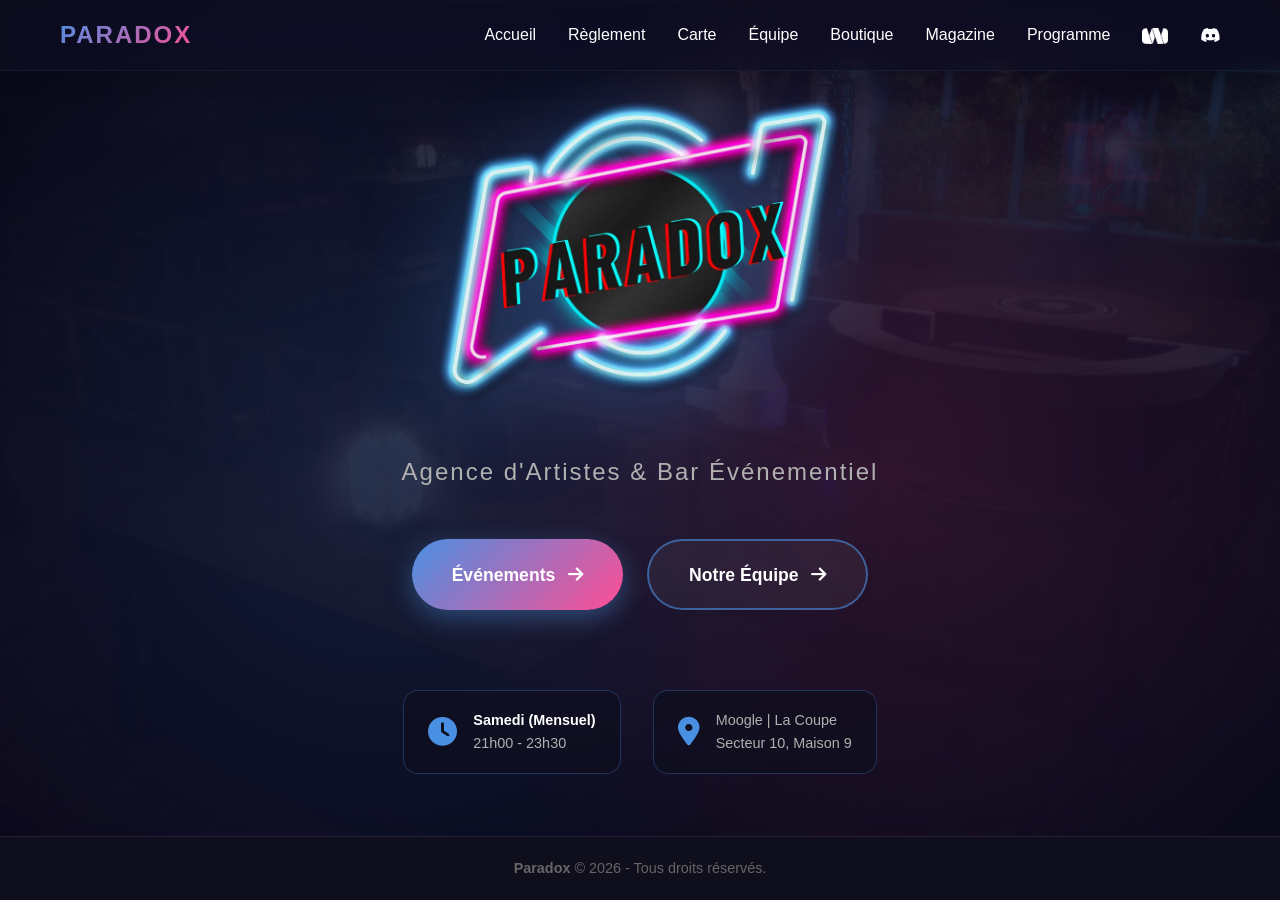
<file: index.html>
<!DOCTYPE html>
<html lang="fr">
<head>
    <meta charset="UTF-8">
    <meta name="viewport" content="width=device-width, initial-scale=1.0">
    <title>Paradox - Agence d'Artistes & Bar Événementiel</title>
    <link rel="icon" type="image/webp" href="media/paradox_logo.webp">
    <link rel="icon" type="image/png" href="media/paradox_logo.png">
    <link rel="stylesheet" href="style.css">
    <link rel="stylesheet" href="https://cdnjs.cloudflare.com/ajax/libs/font-awesome/6.4.0/css/all.min.css">
</head>
<body>
    <nav class="navbar navbar-static">
        <div class="container">
            <div class="logo">
                <a href="/paradox/"><h2>PARADOX</h2></a>
            </div>
            <ul class="nav-links">
                <li><a href="/paradox/" class="active">Accueil</a></li>
                <li><a href="/paradox/reglement/">Règlement</a></li>
                <li><a href="/paradox/carte/">Carte</a></li>
                <li><a href="/paradox/equipe/">Équipe</a></li>
                <li><a href="/paradox/boutique/">Boutique</a></li>
                <li><a href="/paradox/magazine/">Magazine</a></li>
                <li><a href="/paradox/programme/">Programme</a></li>
                <li><a href="https://w2g.tv/?r=dgdjw1shaeg6t09lxw" target="_blank" class="icon-link">
                    <picture>
                        <source srcset="media/w2g_logo.webp" type="image/webp">
                        <img src="media/w2g_logo.png" alt="Watch2Gether">
                    </picture>
                </a></li>
                <li><a href="https://discord.gg/9MaAJ3WnYC" target="_blank" class="icon-link"><i class="fab fa-discord"></i></a></li>
            </ul>
            <div class="burger">
                <div class="line1"></div>
                <div class="line2"></div>
                <div class="line3"></div>
            </div>
        </div>
    </nav>

    <div class="hero-immersive">
        <div class="hero-background"></div>
        <div class="hero-content-wrapper">
            <div class="hero-main-content">
                <picture>
                    <source srcset="media/paradox_logo.webp" type="image/webp">
                    <img src="media/paradox_logo.png" alt="Paradox Logo" class="hero-immersive-logo">
                </picture>
                <p class="hero-immersive-subtitle">Agence d'Artistes & Bar Événementiel</p>
                <div class="hero-immersive-cta">
                    <a href="/paradox/programme/" class="cta-btn cta-primary">
                        <span>Événements</span>
                        <i class="fas fa-arrow-right"></i>
                    </a>
                    <a href="/paradox/equipe/" class="cta-btn cta-secondary">
                        <span>Notre Équipe</span>
                        <i class="fas fa-arrow-right"></i>
                    </a>
                </div>
            </div>
            <div class="hero-info-wrapper">
                <div class="hero-info-box">
                    <div class="hero-info-icon">
                        <i class="fas fa-clock"></i>
                    </div>
                    <div class="hero-info-text">
                        <p><strong>Samedi (Mensuel)</strong></p>
                        <p>21h00 - 23h30</p>
                    </div>
                </div>
                <div class="hero-info-box">
                    <div class="hero-info-icon">
                        <i class="fas fa-map-marker-alt"></i>
                    </div>
                    <div class="hero-info-text">
                        <p>Moogle | La Coupe</p>
                        <p>Secteur 10, Maison 9</p>
                    </div>
                </div>
            </div>
        </div>
    </div>

    <main class="main-content">
    </main>

    <footer>
        <div class="container">
            <p><strong>Paradox</strong> &copy; <span id="current-year">2026</span> - Tous droits réservés.</p>
        </div>
    </footer>

    <script src="script.js"></script>
</body>
</html>
</file>
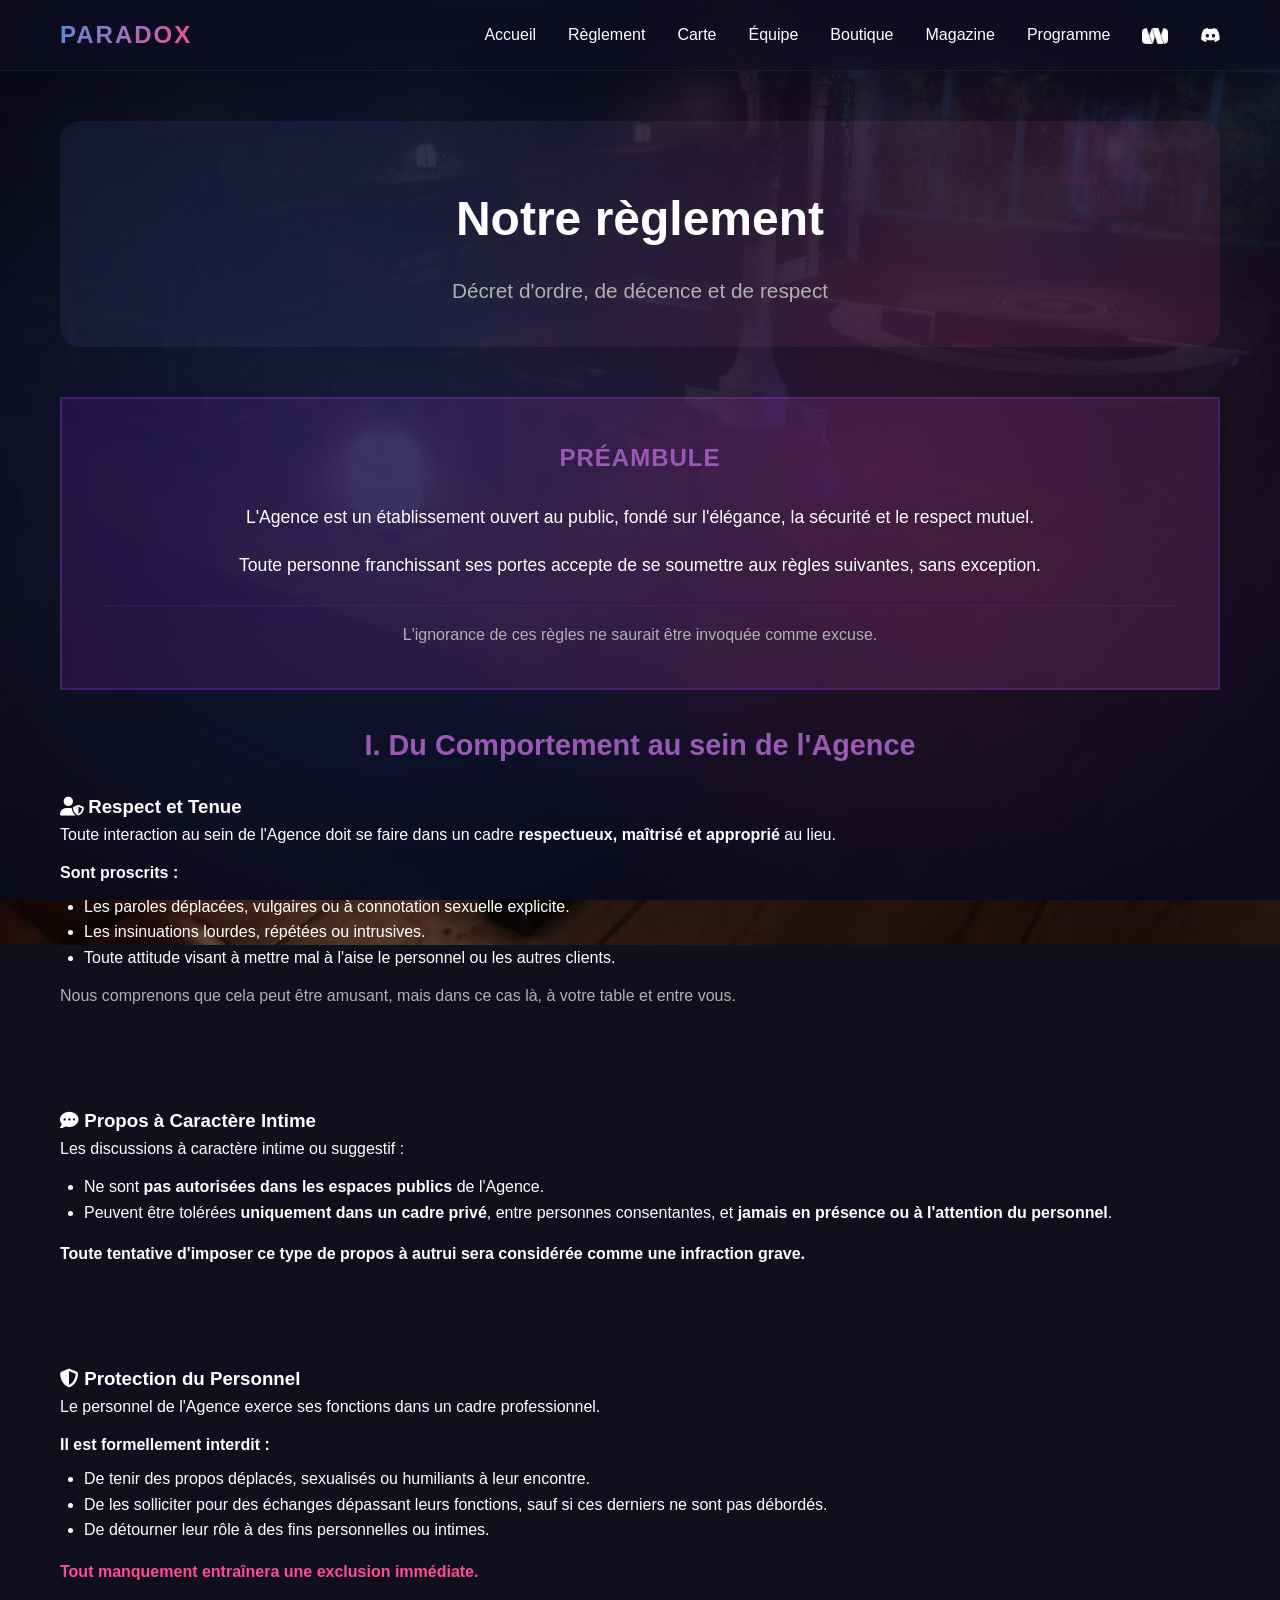
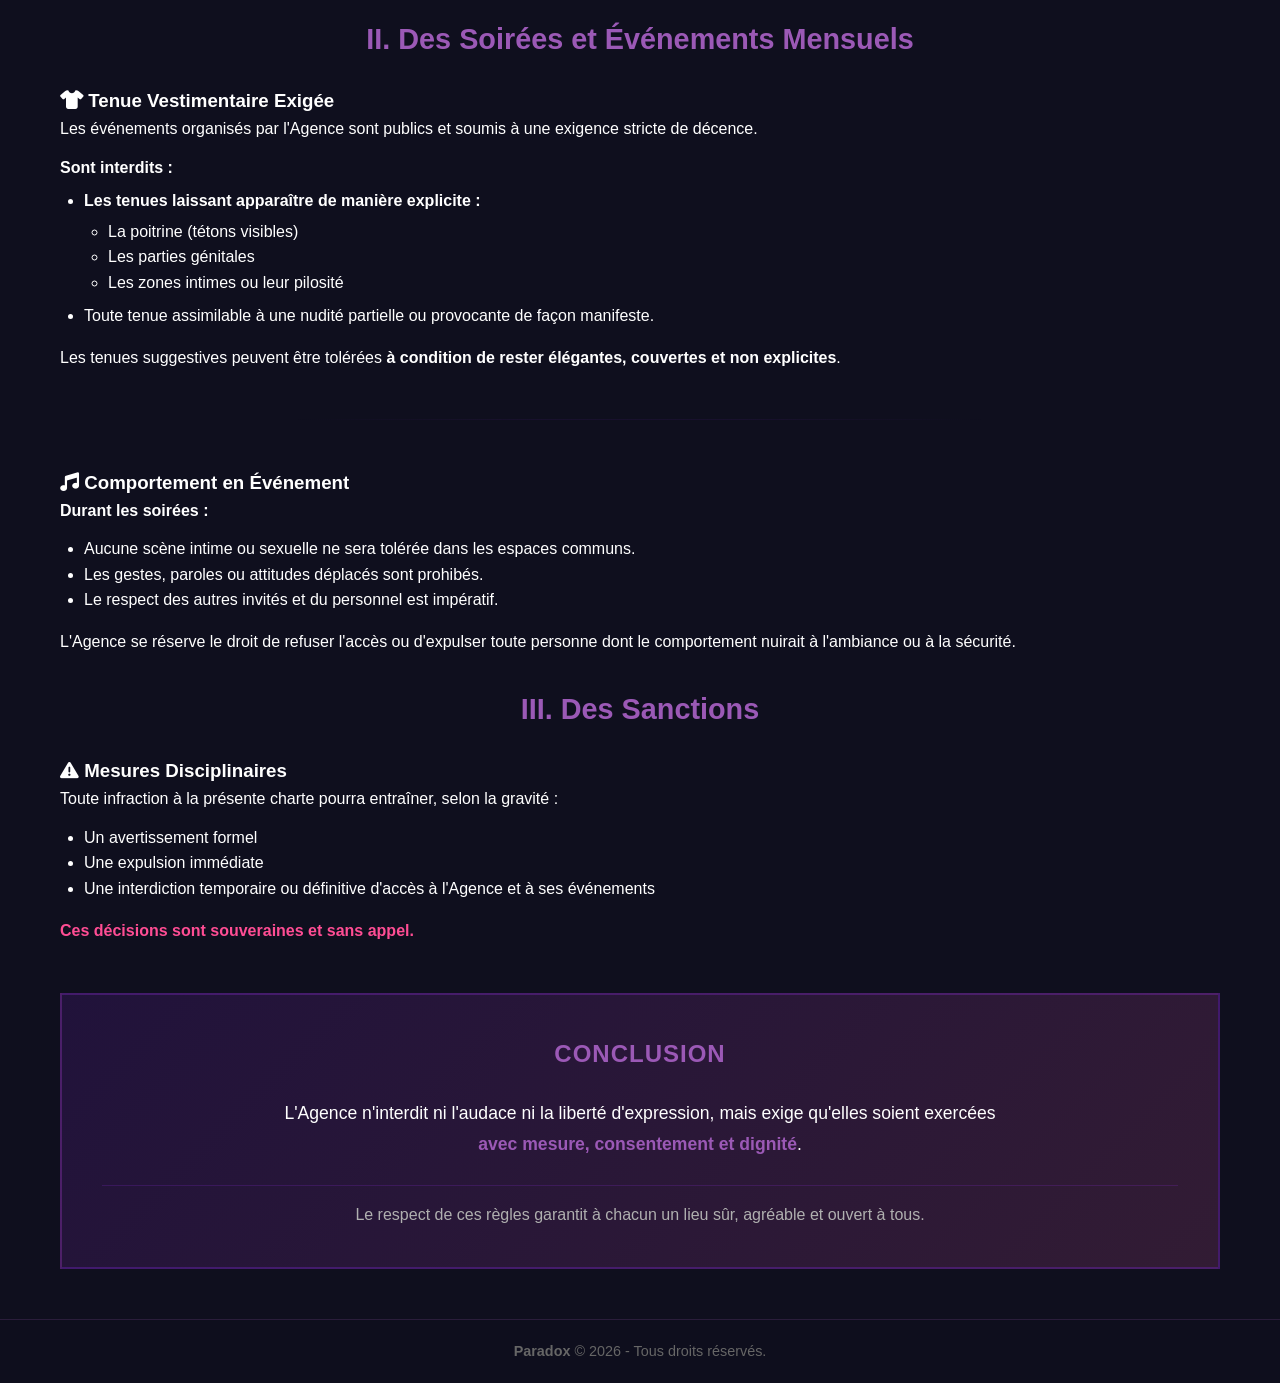
<file: reglement/index.html>
<!DOCTYPE html>
<html lang="fr">
<head>
    <meta charset="UTF-8">
    <meta name="viewport" content="width=device-width, initial-scale=1.0">
    <title>Règlement - Paradox</title>
    <link rel="icon" type="image/webp" href="../media/paradox_logo.webp">
    <link rel="icon" type="image/png" href="../media/paradox_logo.png">
    <link rel="stylesheet" href="../style.css">
    <link rel="stylesheet" href="https://cdnjs.cloudflare.com/ajax/libs/font-awesome/6.4.0/css/all.min.css">
</head>
<body>
    <nav class="navbar">
        <div class="container">
            <div class="logo">
                <a href="/paradox/"><h2>PARADOX</h2></a>
            </div>
            <ul class="nav-links">
                <li><a href="/paradox/">Accueil</a></li>
                <li><a href="/paradox/reglement/" class="active">Règlement</a></li>
                <li><a href="/paradox/carte/">Carte</a></li>
                <li><a href="/paradox/equipe/">Équipe</a></li>
                <li><a href="/paradox/boutique/">Boutique</a></li>
                <li><a href="/paradox/magazine/">Magazine</a></li>
                <li><a href="/paradox/programme/">Programme</a></li>
                <li><a href="https://w2g.tv/?r=dgdjw1shaeg6t09lxw" target="_blank" class="icon-link">
                    <picture>
                        <source srcset="../media/w2g_logo.webp" type="image/webp">
                        <img src="../media/w2g_logo.png" alt="Watch2Gether">
                    </picture>
                </a></li>
                <li><a href="https://discord.gg/9MaAJ3WnYC" target="_blank" class="icon-link"><i class="fab fa-discord"></i></a></li>
            </ul>
            <div class="burger">
                <div class="line1"></div>
                <div class="line2"></div>
                <div class="line3"></div>
            </div>
        </div>
    </nav>

    <main class="container">
        <section class="page-header">
            <h1>Notre règlement</h1>
            <p>Décret d'ordre, de décence et de respect</p>
        </section>

        <section class="rules-section">
            <div class="rule-card" style="background: linear-gradient(135deg, rgba(138, 43, 226, 0.15), rgba(255, 105, 180, 0.15)); border: 2px solid rgba(138, 43, 226, 0.3); padding: 2.5rem; text-align: center;">
                <div class="rule-content">
                    <h3 style="font-size: 1.5rem; margin-bottom: 1.5rem; color: var(--primary-purple); font-weight: 700; letter-spacing: 1px;">PRÉAMBULE</h3>
                    <p style="font-size: 1.1rem; line-height: 1.8; margin-bottom: 1rem;">L'Agence est un établissement ouvert au public, fondé sur l'élégance, la sécurité et le respect mutuel.</p>
                    <p style="font-size: 1.1rem; line-height: 1.8; margin-bottom: 1rem;">Toute personne franchissant ses portes accepte de se soumettre aux règles suivantes, sans exception.</p>
                    <p style="font-size: 1rem; color: var(--gray-text); margin-top: 1.5rem; border-top: 1px solid rgba(138, 43, 226, 0.2); padding-top: 1rem;">L'ignorance de ces règles ne saurait être invoquée comme excuse.</p>
                </div>
            </div>

            <h2 style="text-align: center; margin: 2rem 0 1.5rem; color: var(--primary-purple); font-size: 1.8rem;">
I. Du Comportement au sein de l'Agence
            </h2>

            <div class="rule-card">
                <div class="rule-content" style="width: 100%;">
                    <h3><i class="fas fa-user-shield"></i> Respect et Tenue</h3>
                    <p>Toute interaction au sein de l'Agence doit se faire dans un cadre <strong>respectueux, maîtrisé et approprié</strong> au lieu.</p>
                    <p style="margin-top: 0.8rem; font-weight: 600;">Sont proscrits :</p>
                    <ul style="margin-left: 1.5rem; margin-top: 0.5rem;">
                        <li>Les paroles déplacées, vulgaires ou à connotation sexuelle explicite.</li>
                        <li>Les insinuations lourdes, répétées ou intrusives.</li>
                        <li>Toute attitude visant à mettre mal à l'aise le personnel ou les autres clients.</li>
                    </ul>
                    <p style="margin-top: 0.8rem; color: var(--gray-text);">Nous comprenons que cela peut être amusant, mais dans ce cas là, à votre table et entre vous.</p>
                </div>
            </div>

            <hr class="rule-divider">

            <div class="rule-card">
                <div class="rule-content" style="width: 100%;">
                    <h3><i class="fas fa-comment-dots"></i> Propos à Caractère Intime</h3>
                    <p>Les discussions à caractère intime ou suggestif :</p>
                    <ul style="margin-left: 1.5rem; margin-top: 0.8rem;">
                        <li>Ne sont <strong>pas autorisées dans les espaces publics</strong> de l'Agence.</li>
                        <li>Peuvent être tolérées <strong>uniquement dans un cadre privé</strong>, entre personnes consentantes, et <strong>jamais en présence ou à l'attention du personnel</strong>.</li>
                    </ul>
                    <p style="margin-top: 1rem; font-weight: 600;">Toute tentative d'imposer ce type de propos à autrui sera considérée comme une infraction grave.</p>
                </div>
            </div>

            <hr class="rule-divider">

            <div class="rule-card">
                <div class="rule-content" style="width: 100%;">
                    <h3><i class="fas fa-shield-alt"></i> Protection du Personnel</h3>
                    <p>Le personnel de l'Agence exerce ses fonctions dans un cadre professionnel.</p>
                    <p style="margin-top: 0.8rem; font-weight: 600;">Il est formellement interdit :</p>
                    <ul style="margin-left: 1.5rem; margin-top: 0.5rem;">
                        <li>De tenir des propos déplacés, sexualisés ou humiliants à leur encontre.</li>
                        <li>De les solliciter pour des échanges dépassant leurs fonctions, sauf si ces derniers ne sont pas débordés.</li>
                        <li>De détourner leur rôle à des fins personnelles ou intimes.</li>
                    </ul>
                    <p style="margin-top: 1rem; color: var(--primary-pink); font-weight: 600;">Tout manquement entraînera une exclusion immédiate.</p>
                </div>
            </div>

            <h2 style="text-align: center; margin: 2rem 0 1.5rem; color: var(--primary-purple); font-size: 1.8rem;">
II. Des Soirées et Événements Mensuels
            </h2>

            <div class="rule-card">
                <div class="rule-content" style="width: 100%;">
                    <h3><i class="fas fa-tshirt"></i> Tenue Vestimentaire Exigée</h3>
                    <p>Les événements organisés par l'Agence sont publics et soumis à une exigence stricte de décence.</p>
                    <p style="margin-top: 0.8rem; font-weight: 600;">Sont interdits :</p>
                    <ul style="margin-left: 1.5rem; margin-top: 0.5rem;">
                        <li><strong>Les tenues laissant apparaître de manière explicite :</strong>
                            <ul style="margin-left: 1.5rem; margin-top: 0.3rem;">
                                <li>La poitrine (tétons visibles)</li>
                                <li>Les parties génitales</li>
                                <li>Les zones intimes ou leur pilosité</li>
                            </ul>
                        </li>
                        <li style="margin-top: 0.5rem;">Toute tenue assimilable à une nudité partielle ou provocante de façon manifeste.</li>
                    </ul>
                    <p style="margin-top: 1rem;">Les tenues suggestives peuvent être tolérées <strong>à condition de rester élégantes, couvertes et non explicites</strong>.</p>
                </div>
            </div>

            <hr class="rule-divider">

            <div class="rule-card">
                <div class="rule-content" style="width: 100%;">
                    <h3><i class="fas fa-music"></i> Comportement en Événement</h3>
                    <p style="font-weight: 600; margin-bottom: 0.8rem;">Durant les soirées :</p>
                    <ul style="margin-left: 1.5rem;">
                        <li>Aucune scène intime ou sexuelle ne sera tolérée dans les espaces communs.</li>
                        <li>Les gestes, paroles ou attitudes déplacés sont prohibés.</li>
                        <li>Le respect des autres invités et du personnel est impératif.</li>
                    </ul>
                    <p style="margin-top: 1rem;">L'Agence se réserve le droit de refuser l'accès ou d'expulser toute personne dont le comportement nuirait à l'ambiance ou à la sécurité.</p>
                </div>
            </div>

            <h2 style="text-align: center; margin: 2rem 0 1.5rem; color: var(--primary-purple); font-size: 1.8rem;">
III. Des Sanctions
            </h2>

            <div class="rule-card">
                <div class="rule-content" style="width: 100%;">
                    <h3><i class="fas fa-exclamation-triangle"></i> Mesures Disciplinaires</h3>
                    <p>Toute infraction à la présente charte pourra entraîner, selon la gravité :</p>
                    <ul style="margin-left: 1.5rem; margin-top: 0.8rem;">
                        <li>Un avertissement formel</li>
                        <li>Une expulsion immédiate</li>
                        <li>Une interdiction temporaire ou définitive d'accès à l'Agence et à ses événements</li>
                    </ul>
                    <p style="margin-top: 1rem; font-weight: 600; color: var(--primary-pink);">Ces décisions sont souveraines et sans appel.</p>
                </div>
            </div>
        </section>

        <section class="important-notice">
            <div class="rule-card" style="background: linear-gradient(135deg, rgba(138, 43, 226, 0.15), rgba(255, 105, 180, 0.15)); border: 2px solid rgba(138, 43, 226, 0.3); padding: 2.5rem; text-align: center;">
                <div class="rule-content">
                    <h3 style="font-size: 1.5rem; margin-bottom: 1.5rem; color: var(--primary-purple); font-weight: 700; letter-spacing: 1px;">CONCLUSION</h3>
                    <p style="font-size: 1.1rem; line-height: 1.8; margin-bottom: 1rem; max-width: 750px; margin-left: auto; margin-right: auto;">L'Agence n'interdit ni l'audace ni la liberté d'expression, mais exige qu'elles soient exercées <strong style="color: var(--primary-purple);">avec mesure, consentement et dignité</strong>.</p>
                    <p style="font-size: 1rem; color: var(--gray-text); margin-top: 1.5rem; border-top: 1px solid rgba(138, 43, 226, 0.2); padding-top: 1rem;">Le respect de ces règles garantit à chacun un lieu sûr, agréable et ouvert à tous.</p>
                </div>
            </div>
        </section>
    </main>

    <footer>
        <div class="container">
            <p><strong>Paradox</strong> &copy; <span id="current-year">2026</span> - Tous droits réservés.</p>
        </div>
    </footer>

    <script src="../script.js"></script>
</body>
</html>
</file>
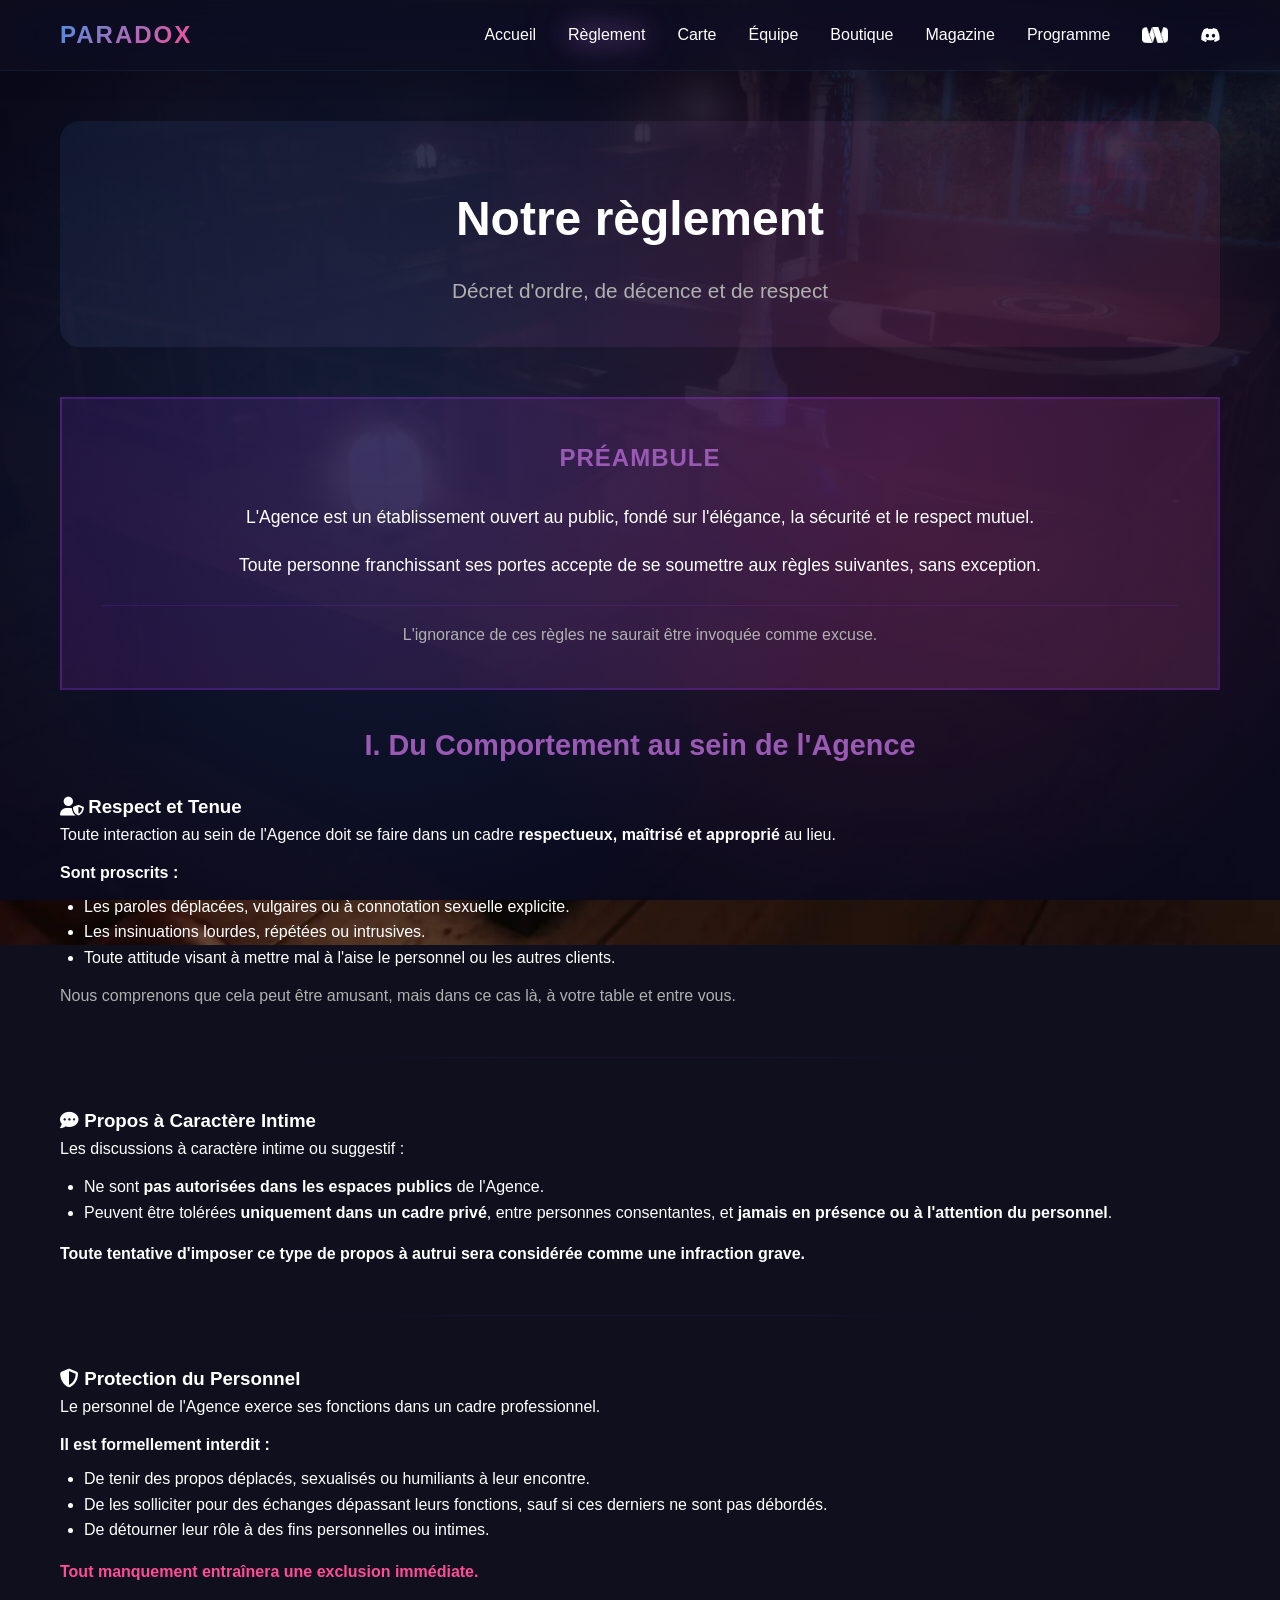
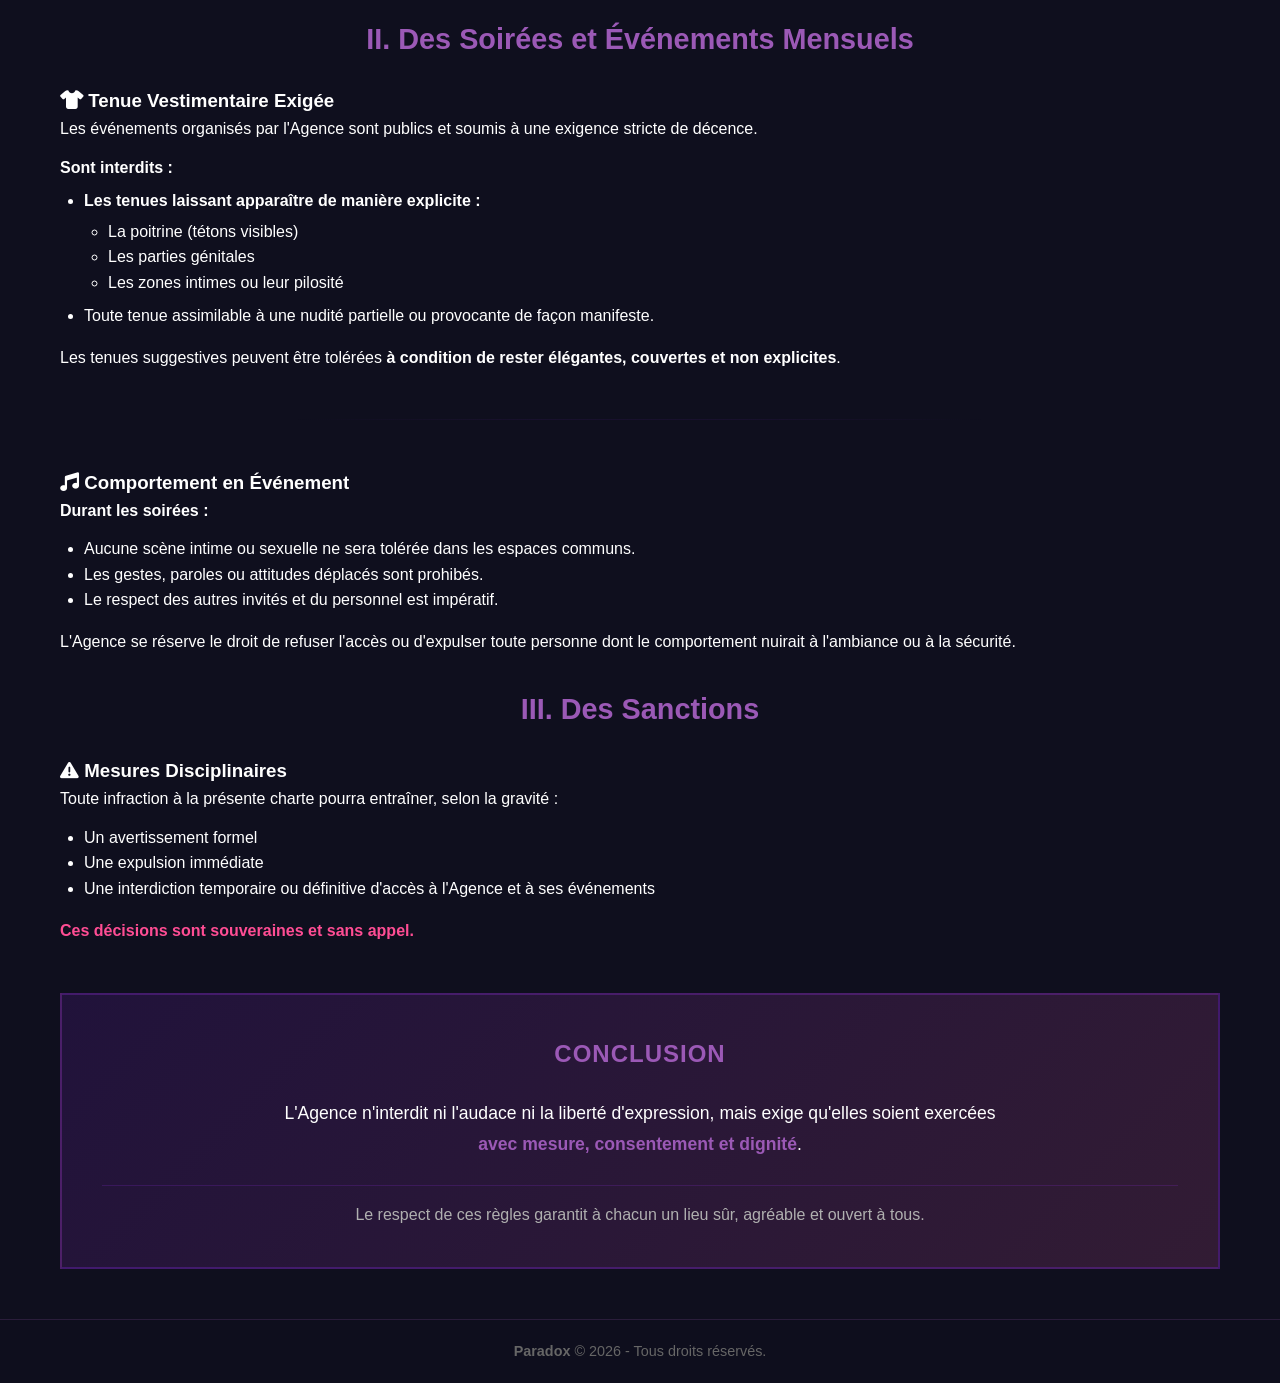
<file: reglement.html>
<!DOCTYPE html>
<html lang="fr">
<head>
    <meta charset="UTF-8">
    <meta name="viewport" content="width=device-width, initial-scale=1.0">
    <title>Règlement - Paradox</title>
    <link rel="stylesheet" href="style.css">
    <link rel="stylesheet" href="https://cdnjs.cloudflare.com/ajax/libs/font-awesome/6.4.0/css/all.min.css">
</head>
<body>
    <nav class="navbar">
        <div class="container">
            <div class="logo">
                <a href="index.html"><h2>PARADOX</h2></a>
            </div>
            <ul class="nav-links">
                <li><a href="index.html">Accueil</a></li>
                <li><a href="reglement.html" class="active">Règlement</a></li>
                <li><a href="carte.html">Carte</a></li>
                <li><a href="equipe.html">Équipe</a></li>
                <li><a href="merch.html">Boutique</a></li>
                <li><a href="magazine.html">Magazine</a></li>
                <li><a href="programme.html">Programme</a></li>
                <li><a href="https://w2g.tv/?r=dgdjw1shaeg6t09lxw" target="_blank" class="icon-link"><img src="media/w2g_logo.png" alt="Watch2Gether"></a></li>
                <li><a href="https://discord.gg/9MaAJ3WnYC" target="_blank" class="icon-link"><i class="fab fa-discord"></i></a></li>
            </ul>
            <div class="burger">
                <div class="line1"></div>
                <div class="line2"></div>
                <div class="line3"></div>
            </div>
        </div>
    </nav>

    <main class="container">
        <section class="page-header">
            <h1>Notre règlement</h1>
            <p>Décret d'ordre, de décence et de respect</p>
        </section>

        <section class="rules-section">
            <div class="rule-card" style="background: linear-gradient(135deg, rgba(138, 43, 226, 0.15), rgba(255, 105, 180, 0.15)); border: 2px solid rgba(138, 43, 226, 0.3); padding: 2.5rem; text-align: center;">
                <div class="rule-content">
                    <h3 style="font-size: 1.5rem; margin-bottom: 1.5rem; color: var(--primary-purple); font-weight: 700; letter-spacing: 1px;">PRÉAMBULE</h3>
                    <p style="font-size: 1.1rem; line-height: 1.8; margin-bottom: 1rem;">L'Agence est un établissement ouvert au public, fondé sur l'élégance, la sécurité et le respect mutuel.</p>
                    <p style="font-size: 1.1rem; line-height: 1.8; margin-bottom: 1rem;">Toute personne franchissant ses portes accepte de se soumettre aux règles suivantes, sans exception.</p>
                    <p style="font-size: 1rem; color: var(--gray-text); margin-top: 1.5rem; border-top: 1px solid rgba(138, 43, 226, 0.2); padding-top: 1rem;">L'ignorance de ces règles ne saurait être invoquée comme excuse.</p>
                </div>
            </div>

            <h2 style="text-align: center; margin: 2rem 0 1.5rem; color: var(--primary-purple); font-size: 1.8rem;">
I. Du Comportement au sein de l'Agence
            </h2>

            <div class="rule-card">
                <div class="rule-content" style="width: 100%;">
                    <h3><i class="fas fa-user-shield"></i> Respect et Tenue</h3>
                    <p>Toute interaction au sein de l'Agence doit se faire dans un cadre <strong>respectueux, maîtrisé et approprié</strong> au lieu.</p>
                    <p style="margin-top: 0.8rem; font-weight: 600;">Sont proscrits :</p>
                    <ul style="margin-left: 1.5rem; margin-top: 0.5rem;">
                        <li>Les paroles déplacées, vulgaires ou à connotation sexuelle explicite.</li>
                        <li>Les insinuations lourdes, répétées ou intrusives.</li>
                        <li>Toute attitude visant à mettre mal à l'aise le personnel ou les autres clients.</li>
                    </ul>
                    <p style="margin-top: 0.8rem; color: var(--gray-text);">Nous comprenons que cela peut être amusant, mais dans ce cas là, à votre table et entre vous.</p>
                </div>
            </div>

            <hr class="rule-divider">

            <div class="rule-card">
                <div class="rule-content" style="width: 100%;">
                    <h3><i class="fas fa-comment-dots"></i> Propos à Caractère Intime</h3>
                    <p>Les discussions à caractère intime ou suggestif :</p>
                    <ul style="margin-left: 1.5rem; margin-top: 0.8rem;">
                        <li>Ne sont <strong>pas autorisées dans les espaces publics</strong> de l'Agence.</li>
                        <li>Peuvent être tolérées <strong>uniquement dans un cadre privé</strong>, entre personnes consentantes, et <strong>jamais en présence ou à l'attention du personnel</strong>.</li>
                    </ul>
                    <p style="margin-top: 1rem; font-weight: 600;">Toute tentative d'imposer ce type de propos à autrui sera considérée comme une infraction grave.</p>
                </div>
            </div>

            <hr class="rule-divider">

            <div class="rule-card">
                <div class="rule-content" style="width: 100%;">
                    <h3><i class="fas fa-shield-alt"></i> Protection du Personnel</h3>
                    <p>Le personnel de l'Agence exerce ses fonctions dans un cadre professionnel.</p>
                    <p style="margin-top: 0.8rem; font-weight: 600;">Il est formellement interdit :</p>
                    <ul style="margin-left: 1.5rem; margin-top: 0.5rem;">
                        <li>De tenir des propos déplacés, sexualisés ou humiliants à leur encontre.</li>
                        <li>De les solliciter pour des échanges dépassant leurs fonctions, sauf si ces derniers ne sont pas débordés.</li>
                        <li>De détourner leur rôle à des fins personnelles ou intimes.</li>
                    </ul>
                    <p style="margin-top: 1rem; color: var(--primary-pink); font-weight: 600;">Tout manquement entraînera une exclusion immédiate.</p>
                </div>
            </div>

            <h2 style="text-align: center; margin: 2rem 0 1.5rem; color: var(--primary-purple); font-size: 1.8rem;">
II. Des Soirées et Événements Mensuels
            </h2>

            <div class="rule-card">
                <div class="rule-content" style="width: 100%;">
                    <h3><i class="fas fa-tshirt"></i> Tenue Vestimentaire Exigée</h3>
                    <p>Les événements organisés par l'Agence sont publics et soumis à une exigence stricte de décence.</p>
                    <p style="margin-top: 0.8rem; font-weight: 600;">Sont interdits :</p>
                    <ul style="margin-left: 1.5rem; margin-top: 0.5rem;">
                        <li><strong>Les tenues laissant apparaître de manière explicite :</strong>
                            <ul style="margin-left: 1.5rem; margin-top: 0.3rem;">
                                <li>La poitrine (tétons visibles)</li>
                                <li>Les parties génitales</li>
                                <li>Les zones intimes ou leur pilosité</li>
                            </ul>
                        </li>
                        <li style="margin-top: 0.5rem;">Toute tenue assimilable à une nudité partielle ou provocante de façon manifeste.</li>
                    </ul>
                    <p style="margin-top: 1rem;">Les tenues suggestives peuvent être tolérées <strong>à condition de rester élégantes, couvertes et non explicites</strong>.</p>
                </div>
            </div>

            <hr class="rule-divider">

            <div class="rule-card">
                <div class="rule-content" style="width: 100%;">
                    <h3><i class="fas fa-music"></i> Comportement en Événement</h3>
                    <p style="font-weight: 600; margin-bottom: 0.8rem;">Durant les soirées :</p>
                    <ul style="margin-left: 1.5rem;">
                        <li>Aucune scène intime ou sexuelle ne sera tolérée dans les espaces communs.</li>
                        <li>Les gestes, paroles ou attitudes déplacés sont prohibés.</li>
                        <li>Le respect des autres invités et du personnel est impératif.</li>
                    </ul>
                    <p style="margin-top: 1rem;">L'Agence se réserve le droit de refuser l'accès ou d'expulser toute personne dont le comportement nuirait à l'ambiance ou à la sécurité.</p>
                </div>
            </div>

            <h2 style="text-align: center; margin: 2rem 0 1.5rem; color: var(--primary-purple); font-size: 1.8rem;">
III. Des Sanctions
            </h2>

            <div class="rule-card">
                <div class="rule-content" style="width: 100%;">
                    <h3><i class="fas fa-exclamation-triangle"></i> Mesures Disciplinaires</h3>
                    <p>Toute infraction à la présente charte pourra entraîner, selon la gravité :</p>
                    <ul style="margin-left: 1.5rem; margin-top: 0.8rem;">
                        <li>Un avertissement formel</li>
                        <li>Une expulsion immédiate</li>
                        <li>Une interdiction temporaire ou définitive d'accès à l'Agence et à ses événements</li>
                    </ul>
                    <p style="margin-top: 1rem; font-weight: 600; color: var(--primary-pink);">Ces décisions sont souveraines et sans appel.</p>
                </div>
            </div>
        </section>

        <section class="important-notice">
            <div class="rule-card" style="background: linear-gradient(135deg, rgba(138, 43, 226, 0.15), rgba(255, 105, 180, 0.15)); border: 2px solid rgba(138, 43, 226, 0.3); padding: 2.5rem; text-align: center;">
                <div class="rule-content">
                    <h3 style="font-size: 1.5rem; margin-bottom: 1.5rem; color: var(--primary-purple); font-weight: 700; letter-spacing: 1px;">CONCLUSION</h3>
                    <p style="font-size: 1.1rem; line-height: 1.8; margin-bottom: 1rem; max-width: 750px; margin-left: auto; margin-right: auto;">L'Agence n'interdit ni l'audace ni la liberté d'expression, mais exige qu'elles soient exercées <strong style="color: var(--primary-purple);">avec mesure, consentement et dignité</strong>.</p>
                    <p style="font-size: 1rem; color: var(--gray-text); margin-top: 1.5rem; border-top: 1px solid rgba(138, 43, 226, 0.2); padding-top: 1rem;">Le respect de ces règles garantit à chacun un lieu sûr, agréable et ouvert à tous.</p>
                </div>
            </div>
        </section>
    </main>

    <footer>
        <div class="container">
            <p><strong>Paradox</strong> &copy; 2026 - Tous droits réservés.</p>
        </div>
    </footer>

    <script src="script.js"></script>
</body>
</html>
</file>
<file: style.css>
* {
    margin: 0;
    padding: 0;
    box-sizing: border-box;
}

html {
    scroll-behavior: smooth;
    scrollbar-width: thin;
    scrollbar-color: var(--primary-purple) rgba(15, 15, 30, 0.3);
}

/* Scrollbar pour navigateurs Webkit (Chrome, Safari, Edge) */
::-webkit-scrollbar {
    width: 12px;
}

::-webkit-scrollbar-track {
    background: rgba(15, 15, 30, 0.3);
    border-radius: 10px;
}

::-webkit-scrollbar-thumb {
    background: linear-gradient(180deg, var(--primary-blue), var(--primary-purple));
    border-radius: 10px;
    border: 2px solid rgba(15, 15, 30, 0.3);
}

::-webkit-scrollbar-thumb:hover {
    background: linear-gradient(180deg, var(--primary-purple), var(--primary-pink));
}

:root {
    --primary-blue: #4a90e2;
    --primary-pink: #ff4d94;
    --primary-purple: #9b59b6;
    --dark-bg: #1a1a2e;
    --darker-bg: #0f0f1e;
    --light-text: #ffffff;
    --gray-text: #b0b0b0;
    --card-bg: #252540;
}

body {
    font-family: 'Poppins', sans-serif;
    background-color: var(--darker-bg);
    background-image: url('media/paradox_bg.webp'), url('media/paradox_bg.jpg');
    background-size: cover;
    background-position: center;
    background-attachment: fixed;
    color: var(--light-text);
    line-height: 1.6;
    min-height: 100vh;
    position: relative;
}

body::after {
    content: '';
    position: fixed;
    top: -5%;
    left: -5%;
    width: 110%;
    height: 110%;
    background: url('media/paradox_bg.webp') center/cover no-repeat, url('media/paradox_bg.jpg') center/cover no-repeat;
    z-index: -1;
    animation: slowZoom 30s ease-in-out infinite alternate;
}

@keyframes slowZoom {
    0% { transform: scale(1); }
    100% { transform: scale(1.1); }
}

body::before {
    content: '';
    position: fixed;
    top: 0;
    left: 0;
    width: 100%;
    height: 100%;
    background: 
        radial-gradient(circle at 30% 50%, rgba(74, 144, 226, 0.15) 0%, transparent 50%),
        radial-gradient(circle at 70% 50%, rgba(255, 77, 148, 0.15) 0%, transparent 50%),
        linear-gradient(180deg, rgba(10, 10, 30, 0.85) 0%, rgba(10, 10, 30, 0.95) 100%);
    pointer-events: none;
    z-index: 0;
    animation: overlayPulse 8s ease-in-out infinite;
}

@keyframes overlayPulse {
    0%, 100% { opacity: 1; }
    50% { opacity: 0.95; }
}

.container {
    max-width: 1200px;
    margin: 0 auto;
    padding: 0 20px;
    position: relative;
    z-index: 1;
}

.gradient-text {
    background: linear-gradient(90deg, var(--primary-blue), var(--primary-pink), var(--primary-purple));
    -webkit-background-clip: text;
    -webkit-text-fill-color: transparent;
    background-clip: text;
}

.page-header {
    text-align: center;
    padding: 60px 20px 40px;
    background: linear-gradient(135deg, rgba(74, 144, 226, 0.1), rgba(255, 77, 148, 0.1));
    border-radius: 20px;
    margin-bottom: 50px;
}

.rule-divider {
    border: none;
    height: 1px;
    background: linear-gradient(90deg, transparent, rgba(138, 43, 226, 0.2) 35%, rgba(138, 43, 226, 0.2) 65%, transparent);
    margin: 3rem auto;
    opacity: 0.4;
    max-width: 60%;
}

.page-header h1 {
    font-size: 3rem;
    margin-bottom: 1rem;
    display: flex;
    align-items: center;
    justify-content: center;
    gap: 1rem;
}

.page-header p {
    font-size: 1.3rem;
    color: var(--gray-text);
}

.navbar {
    background: rgba(15, 15, 30, 0.6);
    backdrop-filter: blur(20px) saturate(180%);
    -webkit-backdrop-filter: blur(20px) saturate(180%);
    padding: 1rem 0;
    position: sticky;
    top: 0;
    z-index: 1000;
    box-shadow: 0 4px 30px rgba(0, 0, 0, 0.1);
    border-bottom: 1px solid rgba(74, 144, 226, 0.1);
}

.navbar.navbar-static {
    position: absolute;
    width: 100%;
}

.navbar .container {
    display: flex;
    justify-content: space-between;
    align-items: center;
}

.logo img {
    height: 50px;
    width: auto;
    transition: all 0.3s ease;
}

.logo img:hover {
    opacity: 0.8;
}

.logo a {
    text-decoration: none;
}

.logo h2 {
    font-size: 1.5rem;
    font-weight: 700;
    letter-spacing: 2px;
    background: linear-gradient(135deg, var(--primary-blue), var(--primary-pink));
    -webkit-background-clip: text;
    -webkit-text-fill-color: transparent;
    background-clip: text;
    margin: 0;
    transition: all 0.3s ease;
}

.logo a:hover h2 {
    background: none;
    -webkit-text-fill-color: var(--light-text);
    color: var(--light-text);
}

.nav-links {
    display: flex;
    list-style: none;
    gap: 2rem;
    align-items: center;
}

.nav-links a {
    color: var(--light-text);
    text-decoration: none;
    transition: all 0.3s ease;
    font-weight: 500;
    display: flex;
    align-items: center;
    gap: 0.5rem;
}

.nav-links a.icon-link {
    position: relative;
}

.nav-links a.icon-link img {
    height: 16px;
    width: auto;
    display: inline-block;
    vertical-align: middle;
    transition: all 0.3s ease;
}

.nav-links a.icon-link img,
.nav-links a.icon-link i {
    transition: all 0.3s ease;
}

.nav-links a.icon-link i {
    font-size: 16px;
}

.nav-links a.icon-link:hover img,
.nav-links a.icon-link:hover i {
    filter: drop-shadow(0 0 6px rgba(155, 89, 182, 0.6)) drop-shadow(0 0 10px rgba(155, 89, 182, 0.3));
}

.nav-links a:hover,
.nav-links a.active {
    color: var(--light-text);
    filter: drop-shadow(0 0 12px rgba(155, 89, 182, 1)) drop-shadow(0 0 20px rgba(155, 89, 182, 0.6));
}

.burger {
    display: none;
    flex-direction: column;
    cursor: pointer;
}

.burger div {
    width: 25px;
    height: 3px;
    background: var(--light-text);
    margin: 4px;
    transition: all 0.3s ease;
}

.hero-immersive {
    position: relative;
    width: 100%;
    min-height: 100vh;
    height: 100vh;
    overflow: hidden;
    display: flex;
    flex-direction: column;
}

body:has(.navbar-static) .hero-immersive {
    min-height: 100vh;
    height: 100vh;
    padding-bottom: 60px;
}

.hero-background {
    position: absolute;
    top: 0;
    left: 0;
    width: 100%;
    height: 100%;
    background: transparent;
}

body::before {
    content: '';
    position: fixed;
    top: 0;
    left: 0;
    width: 100%;
    height: 100%;
    background: 
        radial-gradient(circle at 30% 50%, rgba(74, 144, 226, 0.15) 0%, transparent 50%),
        radial-gradient(circle at 70% 50%, rgba(255, 77, 148, 0.15) 0%, transparent 50%),
        linear-gradient(180deg, rgba(10, 10, 30, 0.85) 0%, rgba(10, 10, 30, 0.95) 100%);
    pointer-events: none;
    z-index: 0;
    animation: overlayPulse 8s ease-in-out infinite;
}

@keyframes overlayPulse {
    0%, 100% { opacity: 1; }
    50% { opacity: 0.95; }
}

.hero-overlay {
    position: absolute;
    top: 0;
    left: 0;
    width: 100%;
    height: 100%;
    background: 
        radial-gradient(circle at 30% 50%, rgba(74, 144, 226, 0.15) 0%, transparent 50%),
        radial-gradient(circle at 70% 50%, rgba(255, 77, 148, 0.15) 0%, transparent 50%),
        linear-gradient(180deg, rgba(10, 10, 30, 0.85) 0%, rgba(10, 10, 30, 0.95) 100%);
    animation: overlayPulse 8s ease-in-out infinite;
}

.hero-content-wrapper {
    position: relative;
    z-index: 10;
    flex: 1;
    display: flex;
    flex-direction: column;
    align-items: center;
    justify-content: center;
    padding: 2rem 1rem;
}

.hero-main-content {
    text-align: center;
    padding: 2rem;
    animation: heroFadeIn 1.2s ease-out;
}

@keyframes heroFadeIn {
    from {
        opacity: 0;
        transform: translateY(40px);
    }
    to {
        opacity: 1;
        transform: translateY(0);
    }
}

.hero-immersive-logo {
    max-width: 450px;
    width: 85%;
    height: auto;
    margin: 0 auto 1.5rem;
    filter: drop-shadow(0 15px 50px rgba(74, 144, 226, 0.4));
    animation: logoGlow 4s ease-in-out infinite;
}

@keyframes logoGlow {
    0%, 100% {
        filter: drop-shadow(0 15px 50px rgba(74, 144, 226, 0.4));
    }
    50% {
        filter: drop-shadow(0 15px 60px rgba(255, 77, 148, 0.5));
    }
}

.hero-immersive-subtitle {
    font-size: 1.5rem;
    color: var(--gray-text);
    margin-bottom: 3rem;
    margin-top: 1rem;
    letter-spacing: 2px;
    font-weight: 300;
    animation: subtitleSlide 1s ease-out 0.3s both;
}

@keyframes subtitleSlide {
    from {
        opacity: 0;
        transform: translateX(30px);
    }
    to {
        opacity: 1;
        transform: translateX(0);
    }
}

.hero-immersive-cta {
    display: flex;
    gap: 1.5rem;
    justify-content: center;
    flex-wrap: wrap;
    animation: ctaFadeIn 1s ease-out 0.8s both;
}

@keyframes ctaFadeIn {
    from { opacity: 0; transform: scale(0.9); }
    to { opacity: 1; transform: scale(1); }
}

.cta-btn {
    position: relative;
    padding: 1.2rem 2.5rem;
    font-size: 1.1rem;
    font-weight: 600;
    text-decoration: none;
    border-radius: 50px;
    display: inline-flex;
    align-items: center;
    gap: 0.8rem;
    transition: all 0.4s ease;
    overflow: hidden;
}

.cta-btn::before {
    content: '';
    position: absolute;
    top: 0;
    left: -100%;
    width: 100%;
    height: 100%;
    background: linear-gradient(90deg, transparent, rgba(255, 255, 255, 0.2), transparent);
    transition: left 0.6s ease;
}

.cta-btn:hover::before {
    left: 100%;
}

.cta-primary {
    background: linear-gradient(135deg, var(--primary-blue), var(--primary-pink));
    color: var(--light-text);
    box-shadow: 0 8px 25px rgba(74, 144, 226, 0.4);
}

.cta-primary:hover {
    transform: translateY(-4px);
    box-shadow: 0 12px 35px rgba(74, 144, 226, 0.6);
}

.cta-secondary {
    background: rgba(255, 255, 255, 0.05);
    color: var(--light-text);
    border: 2px solid rgba(74, 144, 226, 0.6);
    backdrop-filter: blur(10px);
}

.cta-secondary:hover {
    background: rgba(74, 144, 226, 0.15);
    border-color: var(--primary-blue);
    transform: translateY(-4px);
}

.cta-btn i {
    transition: transform 0.3s ease;
}

.cta-btn:hover i {
    transform: translateX(5px);
}

.hero-scroll-hint {
    position: absolute;
    bottom: 3rem;
    left: 50%;
    transform: translateX(-50%);
    display: flex;
    flex-direction: column;
    align-items: center;
    gap: 0.5rem;
    color: var(--gray-text);
    font-size: 0.9rem;
    letter-spacing: 1px;
    animation: scrollHintBounce 2s ease-in-out infinite;
}

@keyframes scrollHintBounce {
    0%, 100% { transform: translate(-50%, 0); }
    50% { transform: translate(-50%, 10px); }
}

.hero-scroll-hint i {
    font-size: 1.5rem;
}

.hero-info-wrapper {
    position: relative;
    margin-top: 3rem;
    display: flex;
    gap: 2rem;
    justify-content: center;
    align-items: center;
    z-index: 10;
    animation: heroFadeIn 1.2s ease-out 1s both;
}

.hero-info-box {
    display: flex;
    align-items: center;
    gap: 1rem;
    background: rgba(15, 15, 30, 0.7);
    border: 1px solid rgba(74, 144, 226, 0.3);
    border-radius: 15px;
    padding: 1rem 1.5rem;
    backdrop-filter: blur(10px);
    transition: all 0.3s ease;
}

.hero-info-box:hover {
    background: rgba(15, 15, 30, 0.85);
    border-color: var(--primary-blue);
    transform: translateY(-3px);
}

.hero-info-icon {
    font-size: 1.8rem;
    color: var(--primary-blue);
}

.hero-info-text {
    text-align: left;
}

.hero-info-text p {
    margin: 0.2rem 0;
    color: var(--gray-text);
    font-size: 0.9rem;
    line-height: 1.4;
}

.hero-info-text p strong {
    color: var(--light-text);
}

section {
    margin: 50px 0;
}

section h2 {
    font-size: 2.5rem;
    margin-bottom: 2rem;
    text-align: center;
    display: flex;
    align-items: center;
    justify-content: center;
    gap: 1rem;
}

.main-content {
    position: relative;
    z-index: 1;
}

footer {
    background: rgba(15, 15, 30, 0.95);
    backdrop-filter: blur(10px);
    margin-top: 0;
    padding: 20px 0;
    border-top: 1px solid rgba(155, 89, 182, 0.2);
    text-align: center;
}

body:has(.navbar-static) footer {
    position: fixed;
    bottom: 0;
    left: 0;
    right: 0;
    z-index: 5;
}

footer p {
    color: #666;
    font-size: 0.9rem;
}

.footer-content {
    display: grid;
    grid-template-columns: repeat(auto-fit, minmax(250px, 1fr));
    gap: 2rem;
    margin-bottom: 2rem;
}

.footer-section h4 {
    color: var(--primary-pink);
    margin-bottom: 1rem;
    font-size: 1.5rem;
}

.footer-section ul {
    list-style: none;
}

.footer-section ul li {
    margin: 0.5rem 0;
}

.footer-section a {
    color: var(--gray-text);
    text-decoration: none;
    transition: color 0.3s ease;
}

.footer-section a:hover {
    color: var(--primary-blue);
}

.social-links {
    display: flex;
    gap: 1rem;
}

.social-links a {
    display: flex;
    align-items: center;
    justify-content: center;
    width: 40px;
    height: 40px;
    background: var(--card-bg);
    border-radius: 50%;
    font-size: 1.5rem;
    transition: all 0.3s ease;
}

.social-links a:hover {
    background: linear-gradient(135deg, var(--primary-blue), var(--primary-pink));
}

.footer-bottom {
    text-align: center;
    padding-top: 2rem;
    border-top: 1px solid var(--card-bg);
    color: var(--gray-text);
}

@media screen and (max-width: 768px) {
    body {
        overflow-x: hidden;
    }

    .nav-links {
        position: fixed;
        right: 0;
        height: 100vh;
        top: 0;
        background: var(--dark-bg);
        flex-direction: column;
        align-items: center;
        justify-content: center;
        width: 60%;
        transform: translateX(100%);
        transition: transform 0.5s ease;
        z-index: 999;
    }

    .nav-links.active {
        transform: translateX(0);
    }

    .burger {
        display: flex;
    }

    .hero-immersive {
        min-height: 100vh;
        height: auto;
    }

    body:has(.navbar-static) .hero-immersive {
        min-height: 100vh;
        height: auto;
        padding-bottom: 80px;
    }

    .hero-content-wrapper {
        padding: 1rem;
        gap: 2rem;
    }

    .hero-main-content {
        padding: 1rem;
    }

    .hero-immersive-logo {
        max-width: 250px;
        margin-bottom: 1rem;
    }

    .hero-immersive-subtitle {
        font-size: 1rem;
        margin-bottom: 2rem;
        letter-spacing: 1px;
    }

    .cta-btn {
        padding: 0.9rem 1.8rem;
        font-size: 0.95rem;
    }

    .hero-info-wrapper {
        flex-direction: column;
        gap: 1rem;
        margin-top: 1.5rem;
        width: 95%;
        max-width: 400px;
    }

    .hero-info-box {
        width: 100%;
        padding: 1rem;
    }

    .hero-info-icon {
        font-size: 1.2rem;
    }

    .hero-info-text p {
        font-size: 0.9rem;
    }
}

@media screen and (max-width: 480px) {
    .hero-immersive-logo {
        max-width: 200px;
    }

    .hero-immersive-subtitle {
        font-size: 0.9rem;
    }

    .hero-immersive-cta {
        gap: 1rem;
        flex-direction: column;
        width: 100%;
    }

    .cta-btn {
        width: 100%;
        max-width: 280px;
        padding: 1rem;
        font-size: 0.9rem;
    }

    .hero-info-box {
        padding: 0.8rem;
    }
}
</file>
